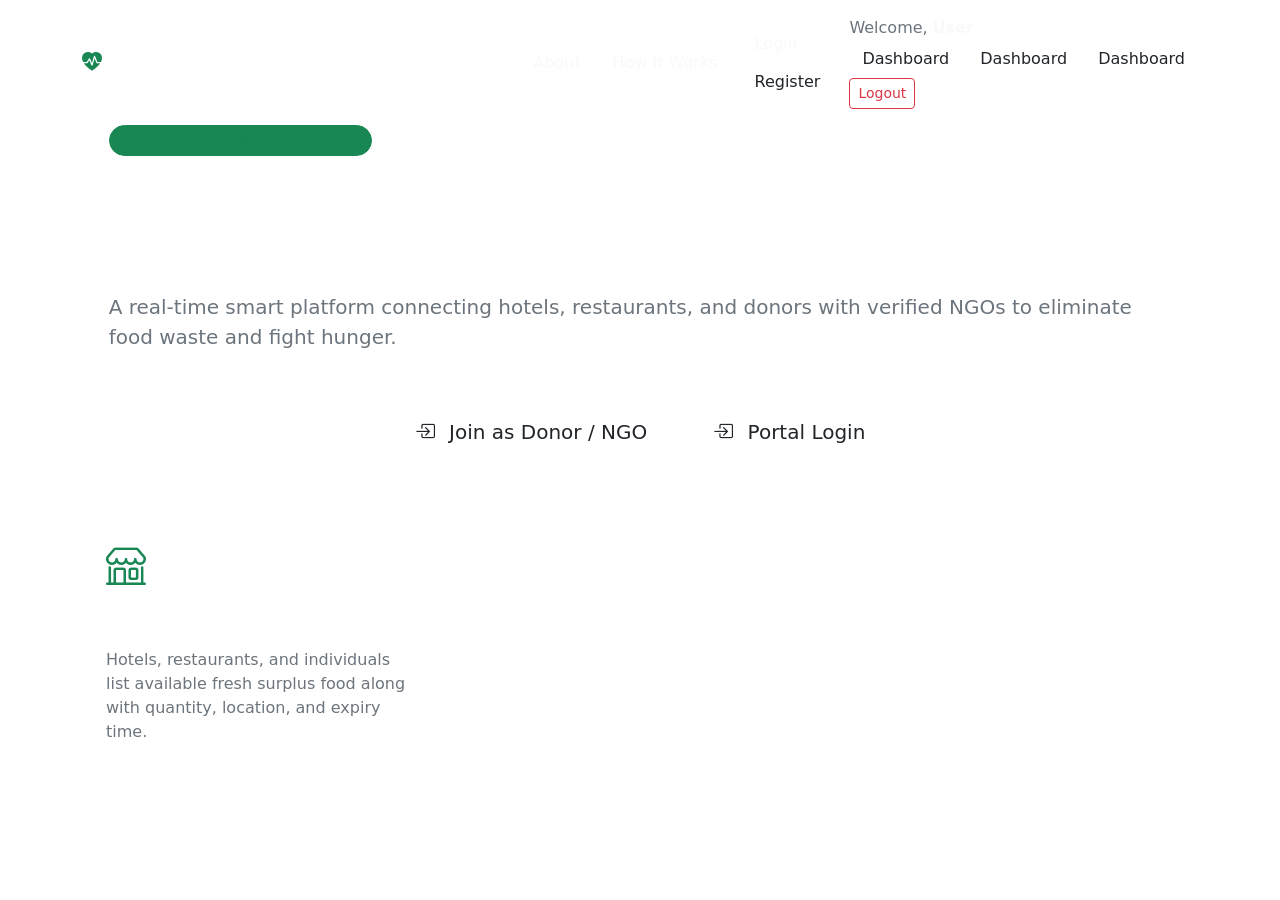
<file: index.html>
<!DOCTYPE html>
<html xmlns:th="http://www.thymeleaf.org">
<head>
    <meta charset="UTF-8">
    <meta name="viewport" content="width=device-width, initial-scale=1.0">
    <title>FoodWasteDonation - Bridge Surplus Food to Those in Need</title>
    <link href="https://cdn.jsdelivr.net/npm/bootstrap@5.3.2/dist/css/bootstrap.min.css" rel="stylesheet">
    <link href="https://cdn.jsdelivr.net/npm/bootstrap-icons@1.11.1/font/bootstrap-icons.css" rel="stylesheet">
    <link th:href="@{/css/style.css}" rel="stylesheet">
</head>
<body>
    <!-- Navigation -->
    <nav class="navbar navbar-expand-lg navbar-dark navbar-custom py-3 sticky-top">
        <div class="container">
            <a class="navbar-brand brand-text d-flex align-items-center gap-2" href="/">
                <i class="bi bi-heart-pulse-fill text-success"></i> FoodWasteDonation
            </a>
            <button class="navbar-toggler" type="button" data-bs-toggle="collapse" data-bs-target="#navbarNav">
                <span class="navbar-toggler-icon"></span>
            </button>
            <div class="collapse navbar-collapse" id="navbarNav">
                <ul class="navbar-nav ms-auto align-items-center gap-3">
                    <li class="nav-item"><a class="nav-link text-light" href="#about">About</a></li>
                    <li class="nav-item"><a class="nav-link text-light" href="#how-it-works">How It Works</a></li>
                    <th:block th:if="${user == null}">
                        <li class="nav-item"><a class="btn btn-outline-custom text-light" href="/login">Login</a></li>
                        <li class="nav-item"><a class="btn btn-emerald" href="/register">Register</a></li>
                    </th:block>
                    <th:block th:if="${user != null}">
                        <li class="nav-item"><li class="nav-item">
                            <span class="text-secondary">Welcome, <strong class="text-light" th:text="${user.name}">User</strong></span>
                        </li>
                        <li class="nav-item">
                            <a class="btn btn-emerald" th:if="${user.role.name() == 'DONOR'}" href="/donor/dashboard">Dashboard</a>
                            <a class="btn btn-emerald" th:if="${user.role.name() == 'NGO'}" href="/ngo/dashboard">Dashboard</a>
                            <a class="btn btn-emerald" th:if="${user.role.name() == 'ADMIN'}" href="/admin/dashboard">Dashboard</a>
                        </li>
                        <li class="nav-item"><a class="btn btn-outline-danger btn-sm" href="/logout">Logout</a></li>
                    </th:block>
                </ul>
            </div>
        </div>
    </nav><div class="row justify-content-center">
                <div class="col-lg-10">
                    <span class="badge bg-success bg-opacity-20 text-success border border-success mb-3 px-3 py-2 rounded-pill">
                        <i class="bi bi-shield-check me-1"></i> Zero Waste • Maximum Impact
                    </span>
                    <h1 class="hero-title text-white mb-4">
                        Turn Surplus Food Into <br>
                        <span class="brand-text">Nourishment For All</span>
                    </h1>
                    <p class="lead text-secondary mb-5 fs-5">
                        A real-time smart platform connecting hotels, restaurants, and donors with verified NGOs to eliminate food waste and fight hunger.
                    </p>
                    <div class="d-flex justify-content-center gap-3">
                        <a href="/register" class="btn btn-emerald btn-lg px-4 py-3"><i class="bi bi-box-arrow-in-right me-2"></i> Join as Donor / NGO</a>
                        <a href="/login" class="btn btn-outline-custom btn-lg px-4 py-3"><i class="bi bi-box-arrow-in-right me-2"></i> Portal Login</a>
                    </div>
                </div>
            </div>
        </div>
    </header>
    <!-- Key Modules -->
    <section class="py-5" id="how-it-works">
        <div class="container">
            <div class="row g-4">
                <div class="col-md-4">
                    <div class="glass-card p-4 h-100">
                        <div class="fs-1 text-success mb-3"><i class="bi bi-shop"></i></div>
                        <h4 class="text-white">1. Donors Post Surplus</h4>
                        <p class="text-secondary">Hotels, restaurants, and individuals list available fresh surplus food along with quantity, location, and expiry time.</p>
                    </div>
</file>
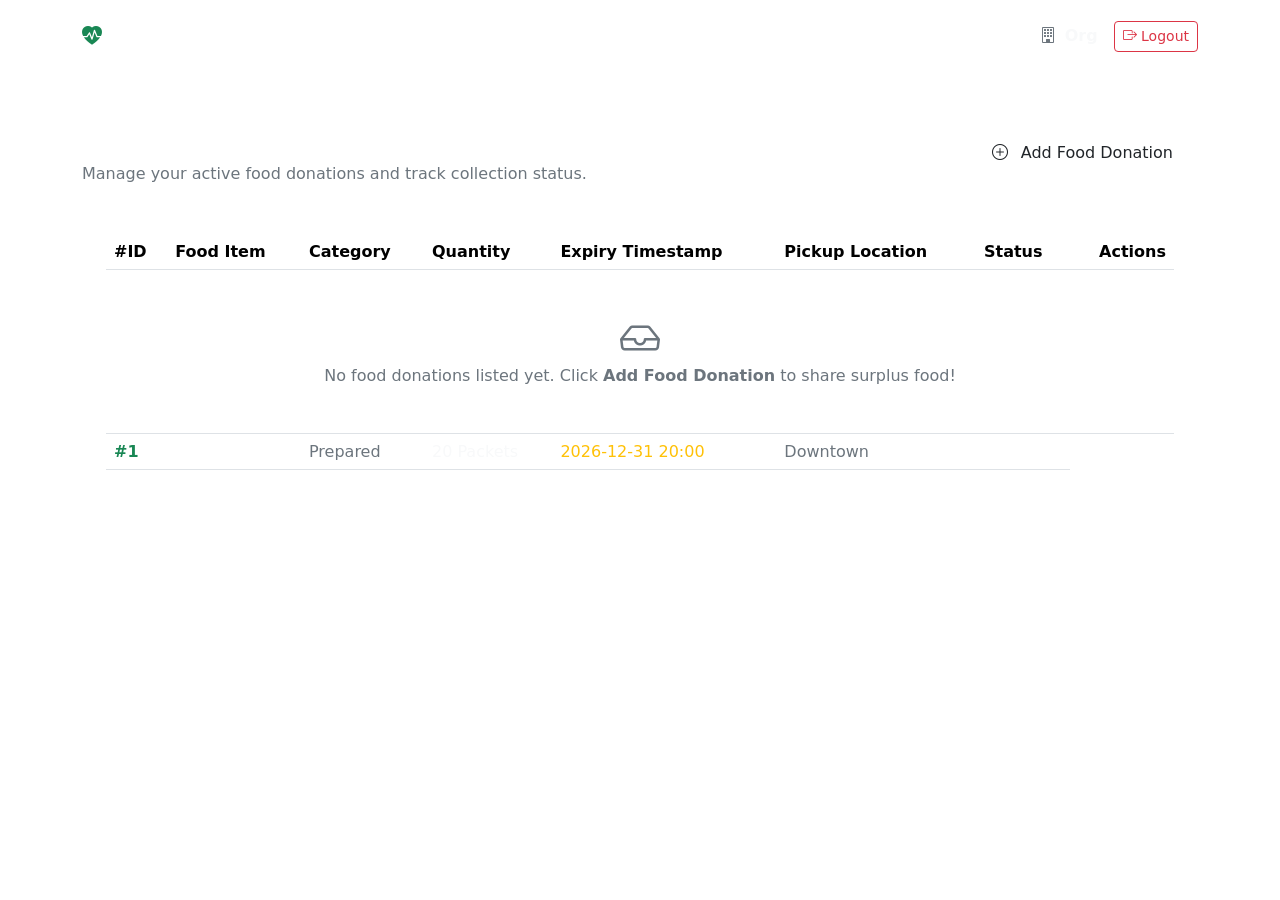
<file: donar-dashboard.html>
<head>
    <meta charset="UTF-8">
    <meta name="viewport" content="width=device-width, initial-scale=1.0">
    <title>Donor Dashboard - FoodWasteDonation</title>
    <link href="https://cdn.jsdelivr.net/npm/bootstrap@5.3.2/dist/css/bootstrap.min.css" rel="stylesheet">
    <link href="https://cdn.jsdelivr.net/npm/bootstrap-icons@1.11.1/font/bootstrap-icons.css" rel="stylesheet">
    <link th:href="@{/css/style.css}" rel="stylesheet">
</head>
<body>
    <!-- Top Navigation -->
    <nav class="navbar navbar-expand-lg navbar-dark navbar-custom py-3">
        <div class="container">
            <a class="navbar-brand brand-text d-flex align-items-center gap-2" href="/">
                <i class="bi bi-heart-pulse-fill text-success"></i> Donor Workspace
            </a>
            <div class="d-flex align-items-center gap-3">
                <span class="text-secondary"><i class="bi bi-building me-1"></i> <strong class="text-light" th:text="${donor.organizationName}">Org</strong></span>
                <a class="btn btn-outline-danger btn-sm" href="/logout"><i class="bi bi-box-arrow-right"></i> Logout</a>
            </div>
        </div>
    </nav>
    <div class="container py-5">
        <!-- Header banner -->
        <div class="d-flex flex-wrap justify-content-between align-items-center mb-4 gap-3">
            <div>
                <h2 class="text-white fw-bold mb-1">Surplus Food Listings</h2>
                <p class="text-secondary mb-0">Manage your active food donations and track collection status.</p>
            </div>
            <a href="/donor/create-donation" class="btn btn-emerald px-4 py-2">
                <i class="bi bi-plus-circle me-2"></i> Add Food Donation
            </a>
        </div><!-- Table Card -->
        <div class="glass-card p-4">
            <div class="table-responsive">
                <table class="table table-custom table-hover mb-0">
                    <thead>
                        <tr>
                            <th>#ID</th>
                            <th>Food Item</th>
                            <th>Category</th>
                            <th>Quantity</th>
                            <th>Expiry Timestamp</th>
                            <th>Pickup Location</th>
                            <th>Status</th>
                            <th class="text-end">Actions</th>
                        </tr>
                    </thead>
                    <tbody>
                        <tr th:if="${donations.empty}">
                            <td colspan="8" class="text-center py-5 text-secondary">
                                <i class="bi bi-inbox fs-1 d-block mb-2"></i>
                                No food donations listed yet. Click <strong>Add Food Donation</strong> to share surplus food!
                            </td>
                        </tr>
                        <tr th:each="d : ${donations}">
                            <td class="fw-bold text-success" th:text="'#' + ${d.donationId}">#1</td>
                            <td class="fw-semibold text-white" th:text="${d.foodName}">Meals</td>
                            <td class="text-secondary" th:text="${d.foodType}">Prepared</td>
                            <td class="text-light" th:text="${d.quantity}">20 Packets</td>
                            <td class="text-warning" th:text="${#temporals.format(d.expiryTime, 'yyyy-MM-dd HH:mm')}">2026-12-31 20:00</td>
                            <td class="text-secondary" th:text="${d.pickupAddress}">Downtown</td>
                            <td>
</file>
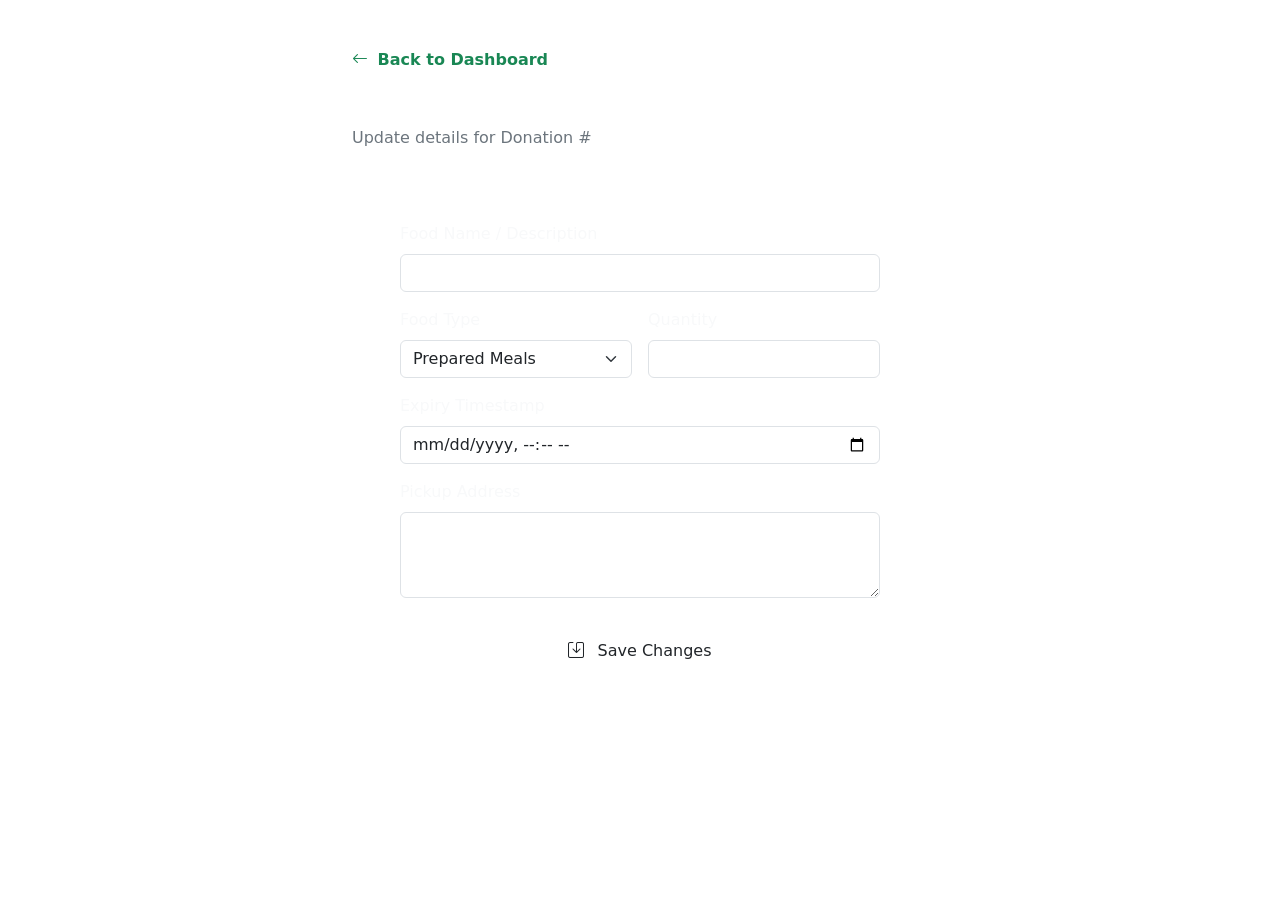
<file: editdonation.html>
<!DOCTYPE html>
<html xmlns:th="http://www.thymeleaf.org">
<head>
    <meta charset="UTF-8">
    <meta name="viewport" content="width=device-width, initial-scale=1.0">
    <title>Edit Donation - FoodWasteDonation</title>
    <link href="https://cdn.jsdelivr.net/npm/bootstrap@5.3.2/dist/css/bootstrap.min.css" rel="stylesheet">
    <link href="https://cdn.jsdelivr.net/npm/bootstrap-icons@1.11.1/font/bootstrap-icons.css" rel="stylesheet">
    <link th:href="@{/css/style.css}" rel="stylesheet">
</head>
<body class="py-5">
    <div class="container" style="max-width: 600px;">
        <div class="mb-4">
            <a href="/donor/dashboard" class="text-success text-decoration-none fw-bold">
                <i class="bi bi-arrow-left me-1"></i> Back to Dashboard
            </a>
            <h2 class="text-white fw-bold mt-2">Edit Food Listing</h2>
            <p class="text-secondary">Update details for Donation #<span th:text="${donation.donationId}"></span></p>
        </div>
        <div class="glass-card p-4 p-md-5">
            <form th:action="@{'/donor/edit/' + ${donation.donationId}}" method="post">
                <div class="mb-3">
                    <label class="form-label text-light fw-medium">Food Name / Description</label>
                    <input type="text" name="foodName" th:value="${donation.foodName}" class="form-control form-control-custom" required>
                </div>
                <div class="row g-3 mb-3">
                    <div class="col-md-6">
                        <label class="form-label text-light fw-medium">Food Type</label>
                        <select name="foodType" class="form-select form-select-custom" required>
                            <option value="Prepared Meals" th:selected="${donation.foodType == 'Prepared Meals'}">Prepared Meals</option>
                            <option value="Packaged Foods" th:selected="${donation.foodType == 'Packaged Foods'}">Packaged Foods</option>
                            <option value="Bakery & Bread" th:selected="${donation.foodType == 'Bakery & Bread'}">Bakery & Bread</option><option value="Raw Produce / Vegetables" th:selected="${donation.foodType == 'Raw Produce / Vegetables'}">Raw Produce / Vegetables</option>
                        </select>
                    </div>
                    <div class="col-md-6">
                        <label class="form-label text-light fw-medium">Quantity</label>
                        <input type="text" name="quantity" th:value="${donation.quantity}" class="form-control form-control-custom" required>
                    </div>
                </div>
                <div class="mb-3">
                    <label class="form-label text-light fw-medium">Expiry Timestamp</label>
                    <input type="datetime-local" name="expiryTime" th:value="${donation.expiryTime}" class="form-control form-control-custom" required>
                </div>
                <div class="mb-4">
                    <label class="form-label text-light fw-medium">Pickup Address</label>
                    <textarea name="pickupAddress" th:text="${donation.pickupAddress}" class="form-control form-control-custom" rows="3" required></textarea>
                </div>
                <button type="submit" class="btn btn-emerald w-100 py-3">
                    <i class="bi bi-save me-2"></i> Save Changes
                </button>
            </form>
        </div>
    </div>
    <script src="https://cdn.jsdelivr.net/npm/bootstrap@5.3.2/dist/js/bootstrap.bundle.min.js"></script>
</body>
</html>
</file>
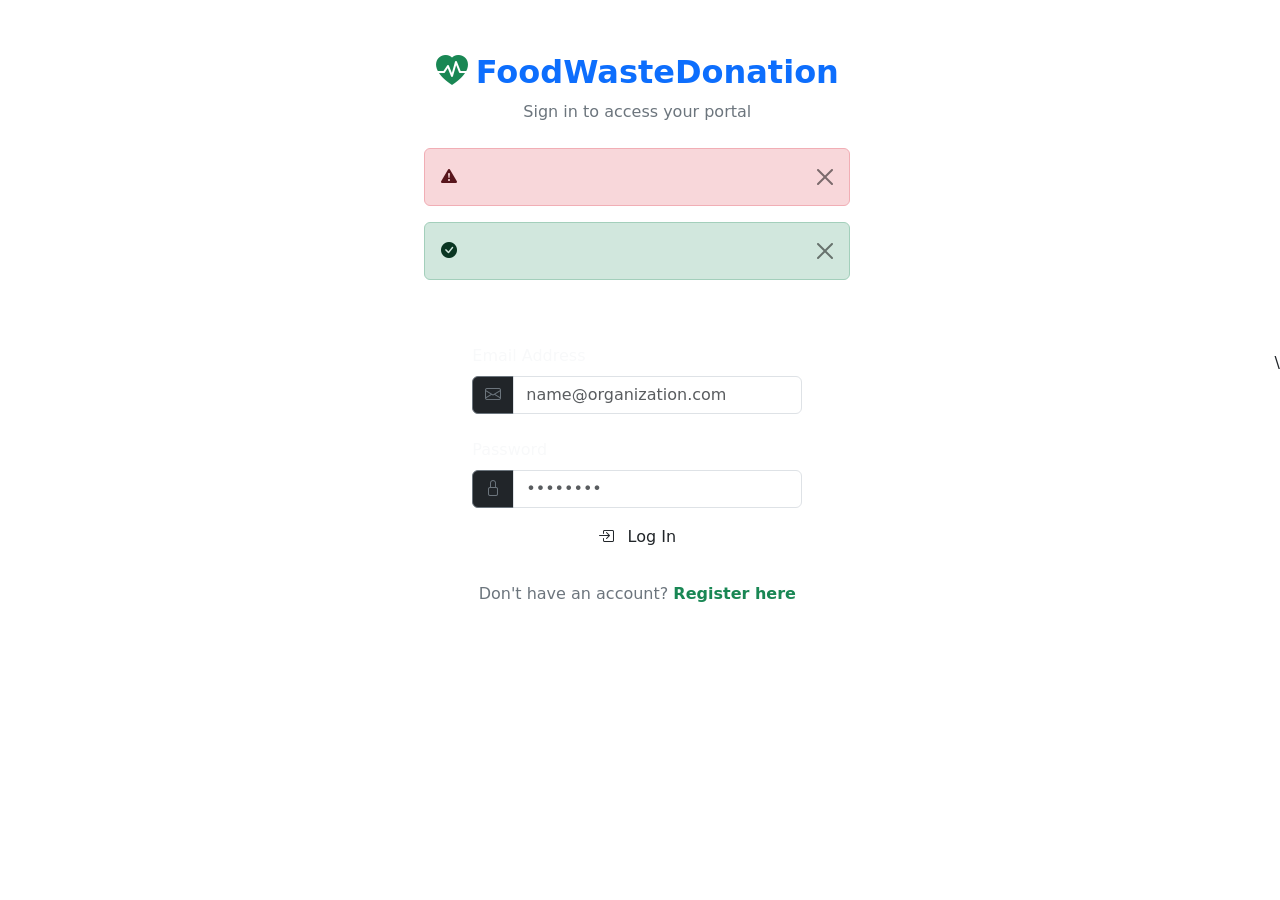
<file: login.html>
<!DOCTYPE html>
<html xmlns:th="http://www.thymeleaf.org">
<head>
    <meta charset="UTF-8">
    <meta name="viewport" content="width=device-width, initial-scale=1.0">
    <title>Login - FoodWasteDonation</title>
    <link href="https://cdn.jsdelivr.net/npm/bootstrap@5.3.2/dist/css/bootstrap.min.css" rel="stylesheet">
    <link href="https://cdn.jsdelivr.net/npm/bootstrap-icons@1.11.1/font/bootstrap-icons.css" rel="stylesheet">
    <link th:href="@{/css/style.css}" rel="stylesheet">
</head>
<body class="d-flex align-items-center justify-content-center py-5">
    <div class="container" style="max-width: 450px;">
        <div class="text-center mb-4">
            <a href="/" class="brand-text text-decoration-none fs-2 fw-bold">
                <i class="bi bi-heart-pulse-fill text-success me-2"></i>FoodWasteDonation
            </a>
            <p class="text-secondary mt-1">Sign in to access your portal</p>
        </div>
      <!-- Flash messages -->
        <div th:if="${error}" class="alert alert-danger alert-dismissible fade show" role="alert">
            <i class="bi bi-exclamation-triangle-fill me-2"></i><span th:text="${error}"></span>
            <button type="button" class="btn-close" data-bs-dismiss="alert"></button>
        </div>
        <div th:if="${success}" class="alert alert-success alert-dismissible fade show" role="alert">
            <i class="bi bi-check-circle-fill me-2"></i><span th:text="${success}"></span>
            <button type="button" class="btn-close" data-bs-dismiss="alert"></button>
        </div>
        <div class="glass-card p-4 p-md-5">
            <form th:action="@{/login}" method="post">
                <div class="mb-4">
                    <label class="form-label text-light fw-medium">Email Address</label>
                    <div class="input-group">
                        <span class="input-group-text bg-dark border-secondary text-secondary"><i class="bi bi-envelope"></i></span>
                        <input type="email" name="email" class="form-control form-control-custom" placeholder="name@organization.com" required>
                    </div>
                </div>
                <div class="mb-4">
                    <label class="form-label text-light fw-medium">Password</label>
                    <div class="input-group">
                        <span class="input-group-text bg-dark border-secondary text-secondary"><i class="bi bi-lock"></i></span>
                        <input type="password" name="password" class="form-control form-control-custom" placeholder="••••••••" required>
                    </div>
                  <button type="submit" class="btn btn-emerald w-100 py-3 mb-3">
                    <i class="bi bi-box-arrow-in-right me-2"></i> Log In
                </button>
                <div class="text-center">
                    <span class="text-secondary">Don't have an account? </span>
                    <a href="/register" class="text-success text-decoration-none fw-bold">Register here</a>
                </div>
            </form>
        </div>
    </div>
    <script src="https://cdn.jsdelivr.net/npm/bootstrap@5.3.2/dist/js/bootstrap.bundle.min.js"></script>
</body>
</html>
                </div>\
</file>
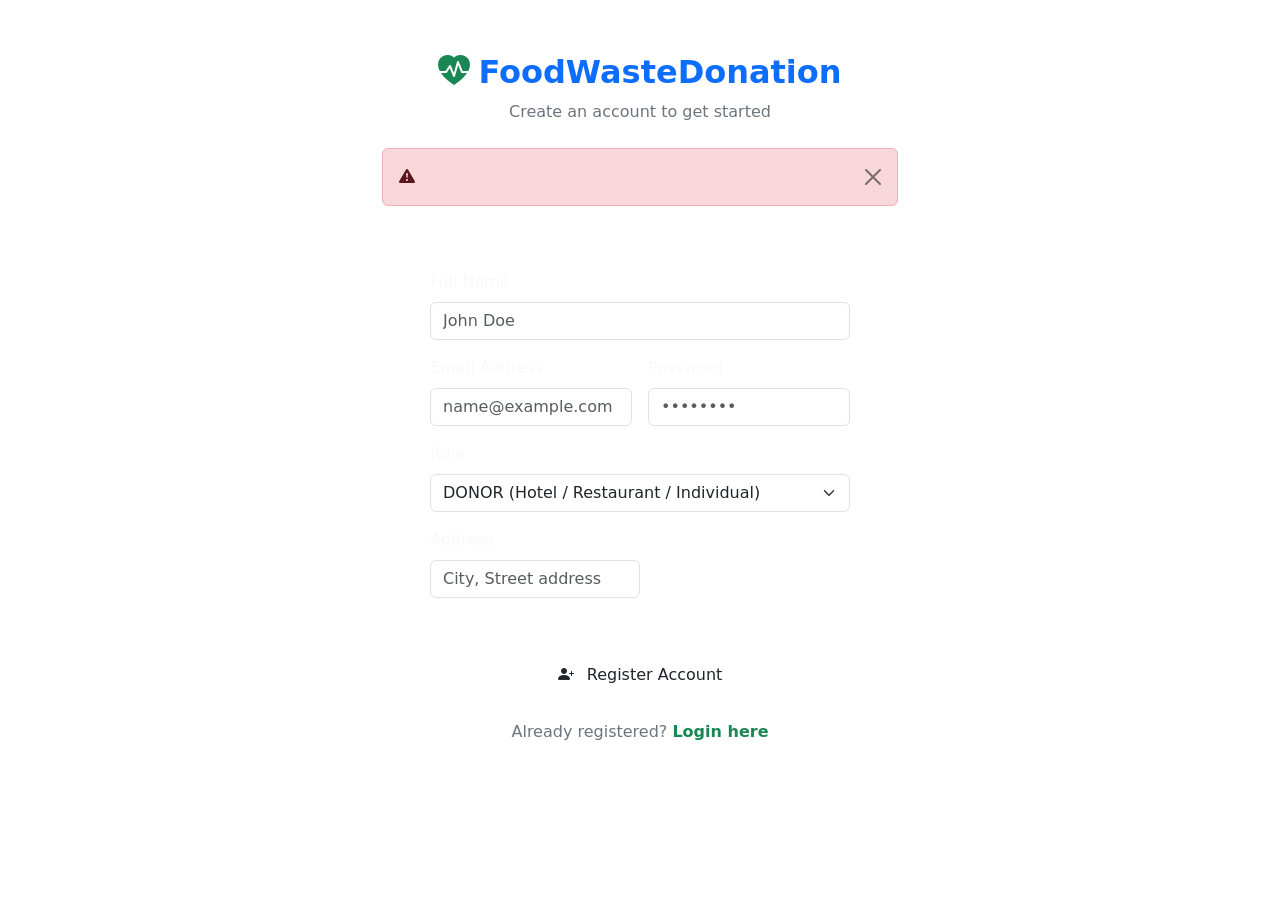
<file: register.html>
<!DOCTYPE html>
<html xmlns:th="http://www.thymeleaf.org">
<head>
    <meta charset="UTF-8">
    <meta name="viewport" content="width=device-width, initial-scale=1.0">
    <title>Register - FoodWasteDonation</title>
    <link href="https://cdn.jsdelivr.net/npm/bootstrap@5.3.2/dist/css/bootstrap.min.css" rel="stylesheet">
    <link href="https://cdn.jsdelivr.net/npm/bootstrap-icons@1.11.1/font/bootstrap-icons.css" rel="stylesheet">
    <link th:href="@{/css/style.css}" rel="stylesheet">
</head>
<body class="d-flex align-items-center justify-content-center py-5">
    <div class="container" style="max-width: 540px;">
        <div class="text-center mb-4">
            <a href="/" class="brand-text text-decoration-none fs-2 fw-bold">
                <i class="bi bi-heart-pulse-fill text-success me-2"></i>FoodWasteDonation
            </a>
            <p class="text-secondary mt-1">Create an account to get started</p>
        </div>
        <div th:if="${error}" class="alert alert-danger alert-dismissible fade show" role="alert">
            <i class="bi bi-exclamation-triangle-fill me-2"></i><span th:text="${error}"></span>
            <button type="button" class="btn-close" data-bs-dismiss="alert"></button>
        </div>
        <div class="glass-card p-4 p-md-5">
            <form th:action="@{/register}" method="post" th:object="${user}">
                <div class="mb-3"><label class="form-label text-light fw-medium">Full Name</label>
                    <input type="text" th:field="*{name}" class="form-control form-control-custom" placeholder="John Doe" required>
                </div>
                <div class="row g-3 mb-3">
                    <div class="col-md-6">
                        <label class="form-label text-light fw-medium">Email Address</label>
                        <input type="email" th:field="*{email}" class="form-control form-control-custom" placeholder="name@example.com" required>
                    </div>
                    <div class="col-md-6">
                        <label class="form-label text-light fw-medium">Password</label>
                        <input type="password" th:field="*{password}" class="form-control form-control-custom" placeholder="••••••••" required>
                    </div>
                </div>
                <div class="mb-3">
                    <label class="form-label text-light fw-medium">Role</label>
                    <select th:field="*{role}" id="roleSelect" class="form-select form-select-custom" required onchange="toggleRoleFields()">
                        <option value="DONOR">DONOR (Hotel / Restaurant / Individual)</option>
                        <option value="NGO">NGO (Non-Profit Organization)</option>
                        <option value="ADMIN">ADMIN</option>
                    </select>
                </div><div class="col-md-6">
                        <label class="form-label text-light fw-medium">Address</label>
                        <input type="text" th:field="*{address}" class="form-control form-control-custom" placeholder="City, Street address" required>
                    </div>
                </div>
                <button type="submit" class="btn btn-emerald w-100 py-3 mb-3">
                    <i class="bi bi-person-plus-fill me-2"></i> Register Account
                </button>
                <div class="text-center">
                    <span class="text-secondary">Already registered? </span>
                    <a href="/login" class="text-success text-decoration-none fw-bold">Login here</a>
                </div>
            </form>
        </div>
    </div>
    <script>
        function toggleRoleFields() {
            const role = document.getElementById('roleSelect').value;
            const orgGroup = document.getElementById('orgGroup');
            const orgLabel = document.getElementById('orgLabel');
            
            if (role === 'DONOR') {
                orgGroup.style.display = 'block';
                orgLabel.innerText = 'Organization / Business Name';
            } else if (role === 'NGO') {
                orgGroup.style.display = 'block';
                orgLabel.innerText = 'Official NGO Name';
            } else {
                orgGroup.style.display = 'none';
            }
        }
        toggleRoleFields();
    </script>
    <script src="https://cdn.jsdelivr.net/npm/bootstrap@5.3.2/dist/js/bootstrap.bundle.min.js"></script>
</body>
</html>
</file>
